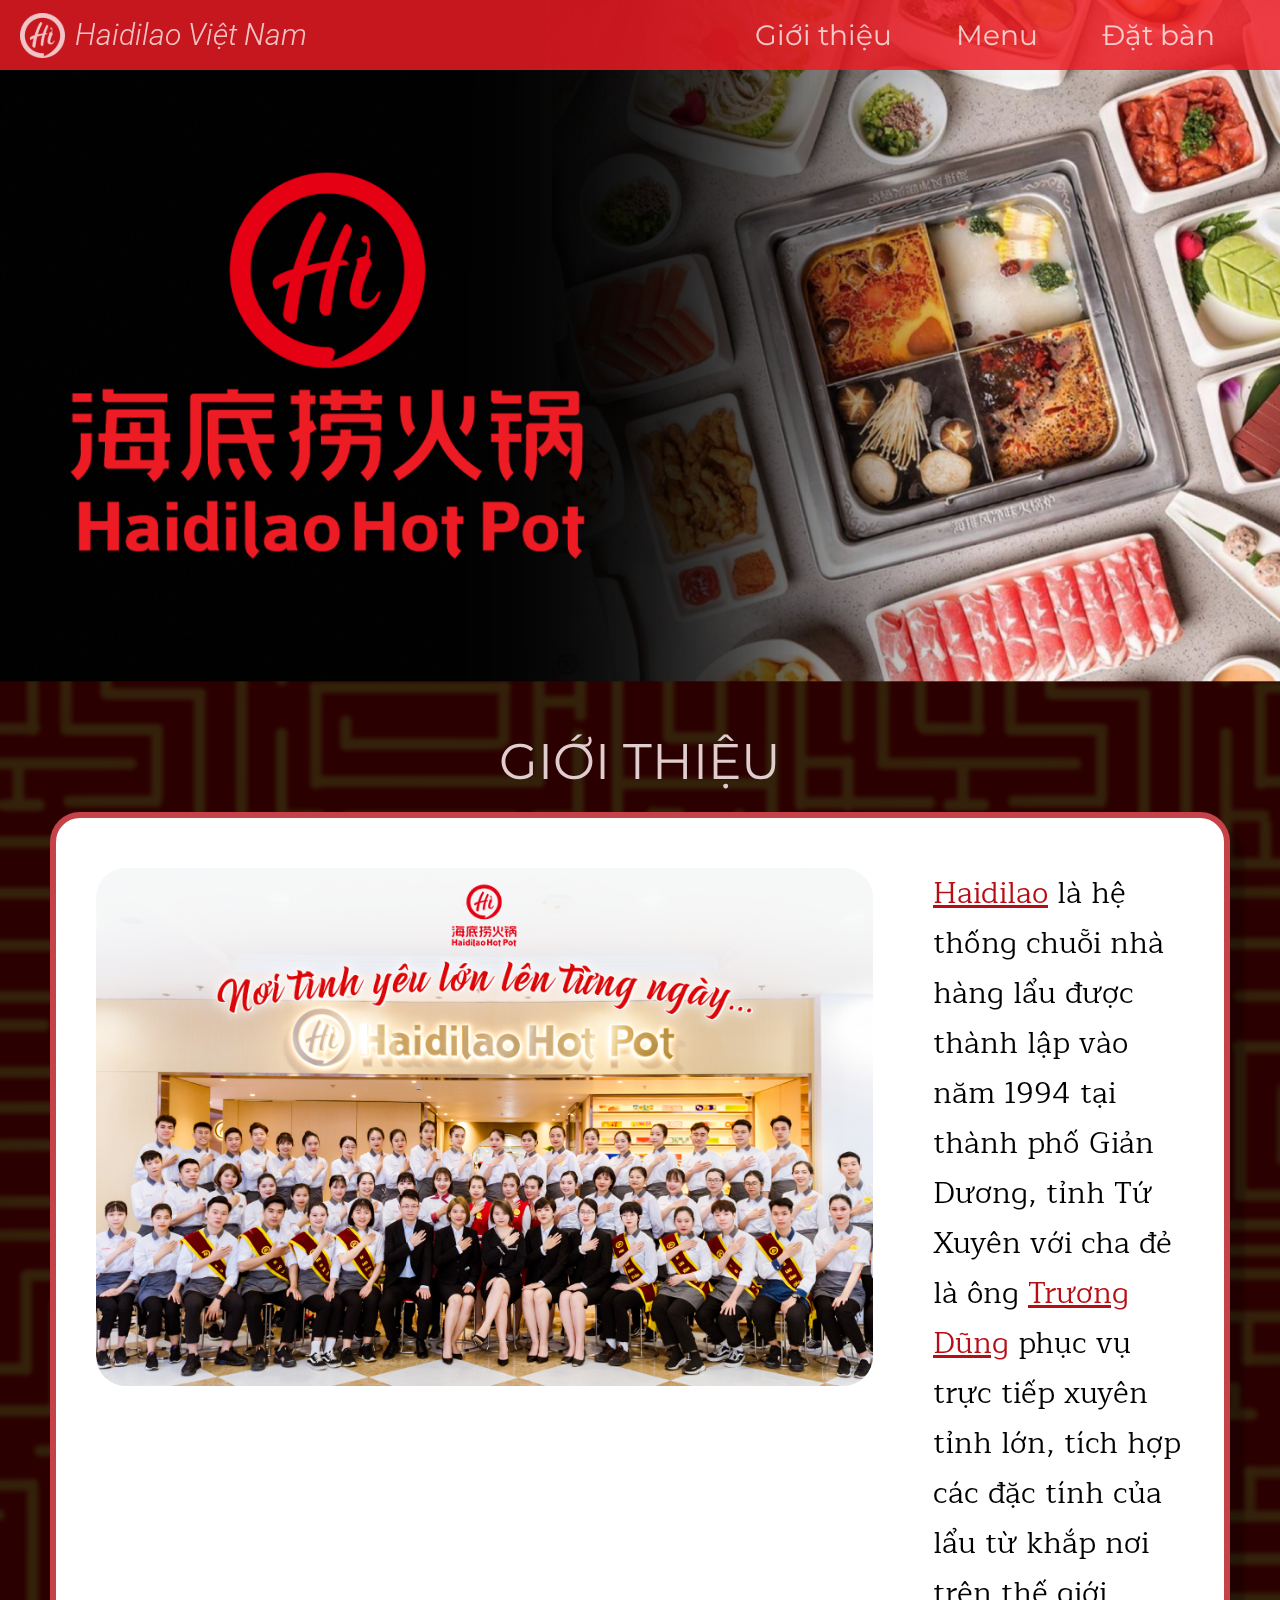
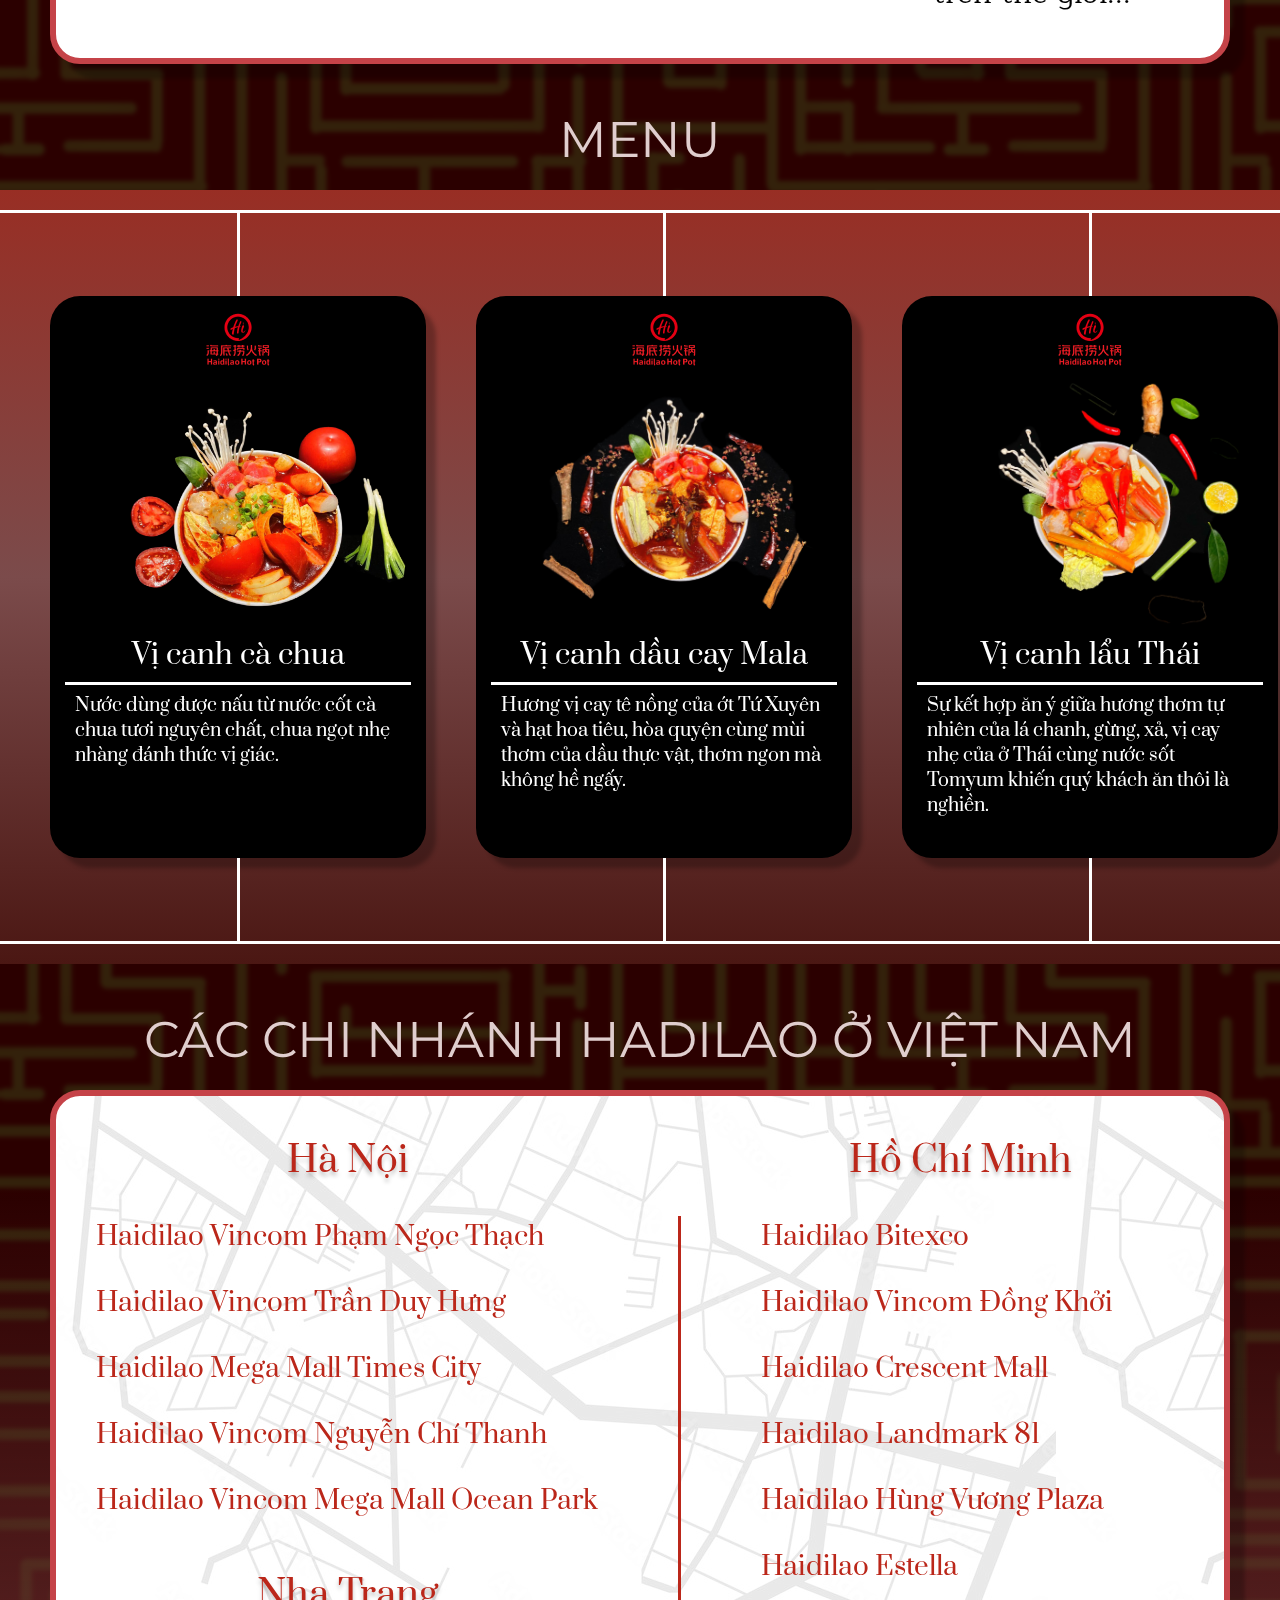
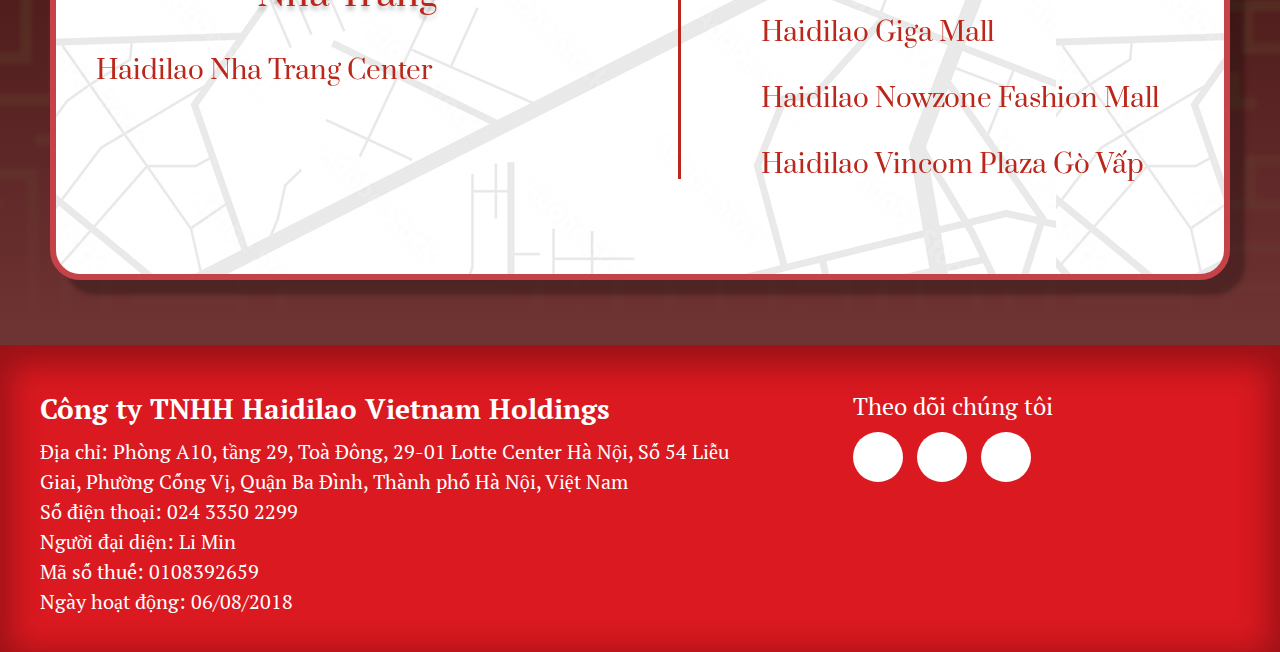
<file: index.html>
<!DOCTYPE html>
<html lang="en">

<head>
    <meta charset="UTF-8">
    <meta http-equiv="X-UA-Compatible" content="IE=edge">
    <link rel="icon" type="image/x-icon" href="./assets/img/haidilao-logo.ico">
    <meta name="viewport" content="width=device-width, initial-scale=1.0">
    <link rel="preconnect" href="https://fonts.googleapis.com">
    <link rel="preconnect" href="https://fonts.gstatic.com" crossorigin>
    <link
        href="https://fonts.googleapis.com/css2?family=Maitree:wght@300;400&family=Montserrat:wght@300;400;500&family=PT+Serif:wght@400;700&family=Prata&family=Roboto+Flex:wght@200&family=Roboto:ital,wght@0,100;0,300;0,400;0,500;0,700;0,900;1,300;1,400&display=swap"
        rel="stylesheet">
    <link rel="stylesheet" href="https://cdnjs.cloudflare.com/ajax/libs/font-awesome/6.4.0/css/all.min.css"
        integrity="sha512-iecdLmaskl7CVkqkXNQ/ZH/XLlvWZOJyj7Yy7tcenmpD1ypASozpmT/E0iPtmFIB46ZmdtAc9eNBvH0H/ZpiBw=="
        crossorigin="anonymous" referrerpolicy="no-referrer" />
    <link rel="stylesheet" href="./assets/css/lib.css">
    <link rel="stylesheet" href="./assets/css/styles.css">
    <link rel="stylesheet" href="./assets/css/responsive.css">
    <title>HaiDiLao Việt Nam</title>
</head>

<body class="box-sc">

    <header id="route">
        <a href="./index.html">
            <div id="logo">
                <div id="logo-hadilao"></div>
                Haidilao Việt Nam
            </div>
        </a>

        <div id="nav">
            <a href="./intro.html">
                <button class="btn-df btn-a btn-nav">
                    Giới thiệu
                </button>
            </a>
            <a href="./menu.html">
                <button class="btn-df btn-a btn-nav">
                    Menu
                </button>
            </a>
            <a href="./order.html"><button class="btn-df btn-a btn-nav">
                    Đặt bàn
                </button></a>

        </div>
    </header>
    <div class="container">
        <div class="bg-matrix">
            <section id="home-img">
                <img src="./assets/img/home.png" alt="">
            </section>
            <section id="intro">
                <div class="title-text">GIỚI THIỆU</div>
                <div class="box-content">
                    <img src="./assets/img/intro.png" alt="">
                    <div class="content">
                        <p><a href="https://vi.wikipedia.org/wiki/Haidilao" target="_blank">Haidilao</a> là hệ thống
                            chuỗi nhà hàng lẩu được thành lập vào năm 1994 tại thành phố Giản Dương,
                            tỉnh Tứ
                            Xuyên với cha đẻ là ông <a
                                href="https://vi.wikipedia.org/wiki/Tr%C6%B0%C6%A1ng_D%C5%A9ng_(ch%E1%BB%A7_nh%C3%A0_h%C3%A0ng)"
                                target="_blank">Trương Dũng</a> phục vụ trực tiếp xuyên tỉnh lớn, tích hợp các đặc tính
                            của lẩu
                            từ khắp nơi trên thế giới...
                        </p>
                    </div>
                </div>

            </section>
            <section id="menu">
                <div class="title-text">MENU</div>

                <div class="wrap">
                    <div class="wrap-box">
                        <div class="box-item">
                            <img class="lg-menu" src="./assets/img/logo-menu.png" alt="logo-menu">
                            <img class="food food-1" src="./assets/img/menu-1.png" alt="menu-1">
                            <div class="dt">
                                <span class="food-name">Vị canh cà chua</span>
                                <div class="divider"></div>
                                <p class="food-dt">Nước dùng được nấu từ nước cốt cà chua tươi nguyên chất, chua ngọt
                                    nhẹ nhàng đánh thức vị giác.</p>
                            </div>

                        </div>
                        <div class="box-item">
                            <img class="lg-menu" src="./assets/img/logo-menu.png" alt="logo-menu">
                            <img class="food food-2" src="./assets/img/menu-2.png" alt="menu-2">
                            <div class="dt">
                                <span class="food-name">Vị canh dầu cay Mala</span>
                                <div class="divider"></div>
                                <p class="food-dt">Hương vị cay tê nồng của ớt Tứ Xuyên và hạt hoa tiêu, hòa quyện cùng
                                    mùi thơm của dầu thực vật, thơm ngon mà không hề ngấy.</p>
                            </div>
                        </div>
                        <div class="box-item">
                            <img class="lg-menu" src="./assets/img/logo-menu.png" alt="logo-menu">
                            <img class="food food-3" src="./assets/img/menu-3.png" alt="menu-3">
                            <div class="dt">
                                <span class="food-name">Vị canh lẩu Thái</span>
                                <div class="divider"></div>
                                <p class="food-dt">Sự kết hợp ăn ý giữa hương thơm tự nhiên của lá chanh, gừng, xả, vị
                                    cay nhẹ của ở Thái cùng nước sốt Tomyum khiến quý khách ăn thôi là nghiền.</p>
                            </div>
                        </div>
                    </div>
                </div>
            </section>
            <section id="branch">
                <div class="title-text">CÁC CHI NHÁNH HADILAO Ở VIỆT NAM</div>
                <div class="box-content">
                    <div class="content-l">
                        <div class="content-wrap">
                            <span class="locate-name">Hà Nội</span>
                            <div class="locate-ds">
                                <span class="ico"><i class="fa-solid fa-location-dot"
                                        style="color: #bb271a;"></i></span>
                                <span class="locate-dt">
                                    Haidilao Vincom Phạm Ngọc Thạch
                                </span>
                                <div class="locate-tooltip">
                                    <div class="locate-tt-name">Haidilao Vincom Phạm Ngọc Thạch</div>
                                    <div class="locate-tt-dt">
                                        <span class="ico "><i class="fa-solid fa-location-dot"
                                                style="color: #000000;"></i></span>
                                        <span>
                                            Địa chỉ: Vincom Center, số 2 Phạm Ngọc Thạch, Trung Tự, Đống Đa, Hà Nội,
                                            Việt Nam
                                        </span>
                                    </div>
                                    <div class="locate-tt-dt">
                                        <span class="ico"><i class="fa-solid fa-phone"
                                                style="color: #000000;"></i></span>
                                        <span>
                                            Số điện thoại: 02433502929 - 02433502299
                                        </span>
                                    </div>
                                    <div class="locate-tt-dt">
                                        <span class="ico "><i class="fa-solid fa-clock"
                                                style="color: #000000;"></i></span>
                                        <span>
                                            Thời gian làm việc: 10:00 - 21:00
                                        </span>
                                    </div>

                                </div>
                            </div>
                            <div class="locate-ds">
                                <span class="ico"><i class="fa-solid fa-location-dot"
                                        style="color: #bb271a;"></i></span>
                                <span class="locate-dt">
                                    Haidilao Vincom Trần Duy Hưng
                                </span>
                                <div class="locate-tooltip">
                                    <div class="locate-tt-name">Haidilao Vincom Trần Duy Hưng</div>
                                    <div class="locate-tt-dt">
                                        <span class="ico "><i class="fa-solid fa-location-dot"
                                                style="color: #000000;"></i></span>
                                        <span>
                                            Địa chỉ: Vincom Center, Tầng 3, 119 Trần Duy Hưng, Trung Hoà, Cầu Giấy, Hà
                                            Nội, Việt Nam
                                        </span>
                                    </div>
                                    <div class="locate-tt-dt">
                                        <span class="ico"><i class="fa-solid fa-phone"
                                                style="color: #000000;"></i></span>
                                        <span>
                                            Số điện thoại: 02439198822 - 02439198833
                                        </span>
                                    </div>
                                    <div class="locate-tt-dt">
                                        <span class="ico "><i class="fa-solid fa-clock"
                                                style="color: #000000;"></i></span>
                                        <span>
                                            Thời gian làm việc: 10:00 - 21:00
                                        </span>
                                    </div>

                                </div>
                            </div>
                            <div class="locate-ds">
                                <span class="ico"><i class="fa-solid fa-location-dot"
                                        style="color: #bb271a;"></i></span>
                                <span class="locate-dt">
                                    Haidilao Mega Mall Times City
                                </span>
                                <div class="locate-tooltip">
                                    <div class="locate-tt-name">Haidilao Mega Mall Times City</div>
                                    <div class="locate-tt-dt">
                                        <span class="ico "><i class="fa-solid fa-location-dot"
                                                style="color: #000000;"></i></span>
                                        <span>
                                            Địa chỉ: TOWER 2,T5 TTTM VINCOM MEGA MALL TIMESCITY, P. Minh Khai, Vĩnh Tuy,
                                            Hai Bà Trưng, Hà Nội, Việt Nam
                                        </span>
                                    </div>
                                    <div class="locate-tt-dt">
                                        <span class="ico"><i class="fa-solid fa-phone"
                                                style="color: #000000;"></i></span>
                                        <span>
                                            Số điện thoại: 02439188833 - 02439188855
                                        </span>
                                    </div>
                                    <div class="locate-tt-dt">
                                        <span class="ico "><i class="fa-solid fa-clock"
                                                style="color: #000000;"></i></span>
                                        <span>
                                            Thời gian làm việc: 10:00 - 21:00
                                        </span>
                                    </div>

                                </div>
                            </div>
                            <div class="locate-ds">
                                <span class="ico"><i class="fa-solid fa-location-dot"
                                        style="color: #bb271a;"></i></span>
                                <span class="locate-dt">
                                    Haidilao Vincom Nguyễn Chí Thanh
                                </span>
                                <div class="locate-tooltip">
                                    <div class="locate-tt-name">Haidilao Vincom Nguyễn Chí Thanh</div>
                                    <div class="locate-tt-dt">
                                        <span class="ico "><i class="fa-solid fa-location-dot"
                                                style="color: #000000;"></i></span>
                                        <span>
                                            Địa chỉ: Vincom Center, 54A Đ. Nguyễn Chí Thanh, Láng Thượng, Đống Đa, Hà
                                            Nội, Việt Nam
                                        </span>
                                    </div>
                                    <div class="locate-tt-dt">
                                        <span class="ico"><i class="fa-solid fa-phone"
                                                style="color: #000000;"></i></span>
                                        <span>
                                            Số điện thoại: 02439186633 - 02439186655
                                        </span>
                                    </div>
                                    <div class="locate-tt-dt">
                                        <span class="ico "><i class="fa-solid fa-clock"
                                                style="color: #000000;"></i></span>
                                        <span>
                                            Thời gian làm việc: 10:00 - 21:00
                                        </span>
                                    </div>

                                </div>
                            </div>
                            <div class="locate-ds">
                                <span class="ico"><i class="fa-solid fa-location-dot"
                                        style="color: #bb271a;"></i></span>
                                <span class="locate-dt">
                                    Haidilao Vincom Mega Mall Ocean Park
                                </span>
                                <div class="locate-tooltip">
                                    <div class="locate-tt-name">Haidilao Vincom Mega Mall Ocean Park</div>
                                    <div class="locate-tt-dt">
                                        <span class="ico "><i class="fa-solid fa-location-dot"
                                                style="color: #000000;"></i></span>
                                        <span>
                                            Địa chỉ: Tầng 1, Vincom Mega Mall Ocean Park, Gia Lâm, Hà Nội, Việt Nam
                                        </span>
                                    </div>
                                    <div class="locate-tt-dt">
                                        <span class="ico"><i class="fa-solid fa-phone"
                                                style="color: #000000;"></i></span>
                                        <span>
                                            Số điện thoại: 02439039090 - 02439039191
                                        </span>
                                    </div>
                                    <div class="locate-tt-dt">
                                        <span class="ico "><i class="fa-solid fa-clock"
                                                style="color: #000000;"></i></span>
                                        <span>
                                            Thời gian làm việc: 10:00 - 21:00
                                        </span>
                                    </div>

                                </div>
                            </div>
                        </div>
                        <div class="content-wrap">
                            <span class="locate-name">Nha Trang</span>
                            <div class="locate-ds">
                                <span class="ico"><i class="fa-solid fa-location-dot"
                                        style="color: #bb271a;"></i></span>
                                <span class="locate-dt">
                                    Haidilao Nha Trang Center
                                </span>
                                <div class="locate-tooltip">
                                    <div class="locate-tt-name">Haidilao Nha Trang Center</div>
                                    <div class="locate-tt-dt">
                                        <span class="ico "><i class="fa-solid fa-location-dot"
                                                style="color: #000000;"></i></span>
                                        <span>
                                            Địa chỉ: Tầng 3, Nha Trang Center, 20 Trần Phú, Lộc Thọ, Nha Trang, Khánh
                                            Hòa, Việt Nam
                                        </span>
                                    </div>
                                    <div class="locate-tt-dt">
                                        <span class="ico"><i class="fa-solid fa-phone"
                                                style="color: #000000;"></i></span>
                                        <span>
                                            Số điện thoại: 0356129088
                                        </span>
                                    </div>
                                    <div class="locate-tt-dt">
                                        <span class="ico "><i class="fa-solid fa-clock"
                                                style="color: #000000;"></i></span>
                                        <span>
                                            Thời gian làm việc: 10:00 - 22:00
                                        </span>
                                    </div>

                                </div>
                            </div>

                        </div>
                    </div>
                    <div class="divider-vtc"></div>
                    <div class="content-r">
                        <div class="content-wrap">
                            <span class="locate-name">Hồ Chí Minh</span>
                            <div class="locate-ds">
                                <span class="ico"><i class="fa-solid fa-location-dot"
                                        style="color: #bb271a;"></i></span>
                                <span class="locate-dt">
                                    Haidilao Bitexco
                                </span>
                                <div class="locate-tooltip">
                                    <div class="locate-tt-name">Haidilao Bitexco</div>
                                    <div class="locate-tt-dt">
                                        <span class="ico "><i class="fa-solid fa-location-dot"
                                                style="color: #000000;"></i></span>
                                        <span>
                                            Địa chỉ: Tháp Bitexco Financial Tower.Ngô Đức Kế, Bến Nghé, Quận 1, Thành
                                            phố Hồ Chí Minh, Việt Nam
                                        </span>
                                    </div>
                                    <div class="locate-tt-dt">
                                        <span class="ico"><i class="fa-solid fa-phone"
                                                style="color: #000000;"></i></span>
                                        <span>
                                            Số điện thoại: 02822539155 - 02822539156
                                        </span>
                                    </div>
                                    <div class="locate-tt-dt">
                                        <span class="ico "><i class="fa-solid fa-clock"
                                                style="color: #000000;"></i></span>
                                        <span>
                                            Thời gian làm việc: 10:00 - 21:00
                                        </span>
                                    </div>

                                </div>
                            </div>
                            <div class="locate-ds">
                                <span class="ico"><i class="fa-solid fa-location-dot"
                                        style="color: #bb271a;"></i></span>
                                <span class="locate-dt">
                                    Haidilao Vincom Đồng Khởi
                                </span>
                                <div class="locate-tooltip">
                                    <div class="locate-tt-name">Haidilao Vincom Đồng Khởi</div>
                                    <div class="locate-tt-dt">
                                        <span class="ico "><i class="fa-solid fa-location-dot"
                                                style="color: #000000;"></i></span>
                                        <span>
                                            Địa chỉ: Vincom Đồng Khởi, L3-8, Lê Thánh Tôn, Quận 1, TP Hồ Chí Minh,Việt
                                            Nam
                                        </span>
                                    </div>
                                    <div class="locate-tt-dt">
                                        <span class="ico"><i class="fa-solid fa-phone"
                                                style="color: #000000;"></i></span>
                                        <span>
                                            Số điện thoại: 02862731000 - 02862731001
                                        </span>
                                    </div>
                                    <div class="locate-tt-dt">
                                        <span class="ico "><i class="fa-solid fa-clock"
                                                style="color: #000000;"></i></span>
                                        <span>
                                            Thời gian làm việc: 10:00 - 20:00
                                        </span>
                                    </div>

                                </div>
                            </div>
                            <div class="locate-ds">
                                <span class="ico"><i class="fa-solid fa-location-dot"
                                        style="color: #bb271a;"></i></span>
                                <span class="locate-dt">
                                    Haidilao Crescent Mall
                                </span>
                                <div class="locate-tooltip">
                                    <div class="locate-tt-name">Haidilao Crescent Mall</div>
                                    <div class="locate-tt-dt">
                                        <span class="ico "><i class="fa-solid fa-location-dot"
                                                style="color: #000000;"></i></span>
                                        <span>
                                            Địa chỉ: 101 Tôn Dật Tiên, Tân Phú, Quận 7, Thành phố Hồ Chí Minh, Việt Nam
                                        </span>
                                    </div>
                                    <div class="locate-tt-dt">
                                        <span class="ico"><i class="fa-solid fa-phone"
                                                style="color: #000000;"></i></span>
                                        <span>
                                            Số điện thoại: 0988135511 - 0988135522
                                        </span>
                                    </div>
                                    <div class="locate-tt-dt">
                                        <span class="ico "><i class="fa-solid fa-clock"
                                                style="color: #000000;"></i></span>
                                        <span>
                                            Thời gian làm việc: 10:00 - 21:00
                                        </span>
                                    </div>

                                </div>
                            </div>
                            <div class="locate-ds">
                                <span class="ico"><i class="fa-solid fa-location-dot"
                                        style="color: #bb271a;"></i></span>
                                <span class="locate-dt">
                                    Haidilao Landmark 81
                                </span>
                                <div class="locate-tooltip">
                                    <div class="locate-tt-name">Haidilao Landmark 81</div>
                                    <div class="locate-tt-dt">
                                        <span class="ico "><i class="fa-solid fa-location-dot"
                                                style="color: #000000;"></i></span>
                                        <span>
                                            Địa chỉ: The Park, 208 Nguyễn Hữu Cảnh, Vinhomes Tân Cảng, Bình Thạnh, TP Hồ
                                            Chí Minh, Việt Nam
                                        </span>
                                    </div>
                                    <div class="locate-tt-dt">
                                        <span class="ico"><i class="fa-solid fa-phone"
                                                style="color: #000000;"></i></span>
                                        <span>
                                            Số điện thoại: 0862721088 - 0862721099
                                        </span>
                                    </div>
                                    <div class="locate-tt-dt">
                                        <span class="ico "><i class="fa-solid fa-clock"
                                                style="color: #000000;"></i></span>
                                        <span>
                                            Thời gian làm việc: 10:00 - 21:00
                                        </span>
                                    </div>

                                </div>
                            </div>
                            <div class="locate-ds">
                                <span class="ico"><i class="fa-solid fa-location-dot"
                                        style="color: #bb271a;"></i></span>
                                <span class="locate-dt">
                                    Haidilao Hùng Vương Plaza
                                </span>
                                <div class="locate-tooltip">
                                    <div class="locate-tt-name">Haidilao Hùng Vương Plaza</div>
                                    <div class="locate-tt-dt">
                                        <span class="ico "><i class="fa-solid fa-location-dot"
                                                style="color: #000000;"></i></span>
                                        <span>
                                            Địa chỉ: 126 Đường Hùng Vương, Phường 4, Quận 5, Thành phố Hồ Chí Minh, Việt
                                            Nam
                                        </span>
                                    </div>
                                    <div class="locate-tt-dt">
                                        <span class="ico"><i class="fa-solid fa-phone"
                                                style="color: #000000;"></i></span>
                                        <span>
                                            Số điện thoại: 0865795099 - 0865792088
                                        </span>
                                    </div>
                                    <div class="locate-tt-dt">
                                        <span class="ico "><i class="fa-solid fa-clock"
                                                style="color: #000000;"></i></span>
                                        <span>
                                            Thời gian làm việc: 10:00 - 21:30
                                        </span>
                                    </div>

                                </div>
                            </div>
                            <div class="locate-ds">
                                <span class="ico"><i class="fa-solid fa-location-dot"
                                        style="color: #bb271a;"></i></span>
                                <span class="locate-dt">
                                    Haidilao Estella
                                </span>
                                <div class="locate-tooltip">
                                    <div class="locate-tt-name">Haidilao Estella</div>
                                    <div class="locate-tt-dt">
                                        <span class="ico "><i class="fa-solid fa-location-dot"
                                                style="color: #000000;"></i></span>
                                        <span>
                                            Địa chỉ: Estella Height, 88 Đường Song Hành, An Phú, Quận 2, TP Hồ Chí Minh,
                                            Việt Nam
                                        </span>
                                    </div>
                                    <div class="locate-tt-dt">
                                        <span class="ico"><i class="fa-solid fa-phone"
                                                style="color: #000000;"></i></span>
                                        <span>
                                            Số điện thoại: 0339680011 - 0339680022
                                        </span>
                                    </div>
                                    <div class="locate-tt-dt">
                                        <span class="ico "><i class="fa-solid fa-clock"
                                                style="color: #000000;"></i></span>
                                        <span>
                                            Thời gian làm việc: 10:00 - 21:00
                                        </span>
                                    </div>

                                </div>
                            </div>
                            <div class="locate-ds">
                                <span class="ico"><i class="fa-solid fa-location-dot"
                                        style="color: #bb271a;"></i></span>
                                <span class="locate-dt">
                                    Haidilao Giga Mall
                                </span>
                                <div class="locate-tooltip">
                                    <div class="locate-tt-name">Haidilao Giga Mall</div>
                                    <div class="locate-tt-dt">
                                        <span class="ico "><i class="fa-solid fa-location-dot"
                                                style="color: #000000;"></i></span>
                                        <span>
                                            Địa chỉ: Gigamall, 242 Phạm Văn Đồng, Thủ Đức, Thành phố Hồ Chí Minh, Việt
                                            Nam
                                        </span>
                                    </div>
                                    <div class="locate-tt-dt">
                                        <span class="ico"><i class="fa-solid fa-phone"
                                                style="color: #000000;"></i></span>
                                        <span>
                                            Số điện thoại: 0988879607
                                        </span>
                                    </div>
                                    <div class="locate-tt-dt">
                                        <span class="ico "><i class="fa-solid fa-clock"
                                                style="color: #000000;"></i></span>
                                        <span>
                                            Thời gian làm việc: 10:00 - 22:00
                                        </span>
                                    </div>

                                </div>
                            </div>
                            <div class="locate-ds">
                                <span class="ico"><i class="fa-solid fa-location-dot"
                                        style="color: #bb271a;"></i></span>
                                <span class="locate-dt">
                                    Haidilao Nowzone Fashion Mall
                                </span>
                                <div class="locate-tooltip">
                                    <div class="locate-tt-name">Haidilao Nowzone Fashion Mall</div>
                                    <div class="locate-tt-dt">
                                        <span class="ico "><i class="fa-solid fa-location-dot"
                                                style="color: #000000;"></i></span>
                                        <span>
                                            Địa chỉ: 235 Nguyễn Văn Cừ, Phường Nguyễn Cư Trinh, Quận 1, TP Hồ Chí Minh,
                                            Việt Nam
                                        </span>
                                    </div>
                                    <div class="locate-tt-dt">
                                        <span class="ico"><i class="fa-solid fa-phone"
                                                style="color: #000000;"></i></span>
                                        <span>
                                            Số điện thoại: 0862000271 - 0862000273
                                        </span>
                                    </div>
                                    <div class="locate-tt-dt">
                                        <span class="ico "><i class="fa-solid fa-clock"
                                                style="color: #000000;"></i></span>
                                        <span>
                                            Thời gian làm việc: 10:00 - 22:00
                                        </span>
                                    </div>

                                </div>
                            </div>
                            <div class="locate-ds">
                                <span class="ico"><i class="fa-solid fa-location-dot"
                                        style="color: #bb271a;"></i></span>
                                <span class="locate-dt">
                                    Haidilao Vincom Plaza Gò Vấp
                                </span>
                                <div class="locate-tooltip">
                                    <div class="locate-tt-name">Haidilao Vincom Plaza Gò Vấp</div>
                                    <div class="locate-tt-dt">
                                        <span class="ico "><i class="fa-solid fa-location-dot"
                                                style="color: #000000;"></i></span>
                                        <span>
                                            Địa chỉ: Tầng 1, TTTM Vincom, 12 Phan Văn Trị, Phường 7, Gò Vấp, TP Hồ Chí
                                            Minh, Việt Nam
                                        </span>
                                    </div>
                                    <div class="locate-tt-dt">
                                        <span class="ico"><i class="fa-solid fa-phone"
                                                style="color: #000000;"></i></span>
                                        <span>
                                            Số điện thoại: 0816000015
                                        </span>
                                    </div>
                                    <div class="locate-tt-dt">
                                        <span class="ico "><i class="fa-solid fa-clock"
                                                style="color: #000000;"></i></span>
                                        <span>
                                            Thời gian làm việc: 10:00 - 23:00
                                        </span>
                                    </div>

                                </div>
                            </div>
                        </div>
                    </div>
                </div>

            </section>
        </div>

    </div>
    <footer id="footer">
        <div class="pos">
            <div>
                <span class="tx footer-tt">Công ty TNHH Haidilao Vietnam Holdings</span>
                <span class="tx footer-dt">
                    <span style="font-weight: 500;"> Địa chỉ:</span> Phòng A10, tầng 29, Toà Đông, 29-01 Lotte Center Hà
                    Nội, Số 54 Liễu Giai, Phường Cống Vị, Quận
                    Ba Đình, Thành phố Hà Nội, Việt Nam
                </span>
                <span class="tx footer-dt">
                    <span style="font-weight: 500;"> Số điện thoại:</span> 024 3350 2299
                </span>
                <span class="tx footer-dt">
                    <span style="font-weight: 500;"> Người đại diện:</span> Li Min
                </span>
                <span class="tx footer-dt">
                    <span style="font-weight: 500;"> Mã số thuế: </span>0108392659
                </span>
                <span class="tx footer-dt">
                    <span style="font-weight: 500;"> Ngày hoạt động:</span> 06/08/2018
                </span>
            </div>

        </div>
        <div class="contact">
            <span style="color:white; font-size: 24px;">Theo dõi chúng tôi</span>
            <div class="footer-ico">
                <a href="https://www.facebook.com/HaidilaoVietnam" target="_blank"><span class="ico ico-ct"><i
                            class="fa-brands fa-facebook-f"></i></span></a>
                <a href="https://www.instagram.com/haidilao_vietnam/" target="_blank"><span class="ico ico-ct"><i
                            class="fa-brands fa-instagram"></i></span></a>
                <a href="https://www.tiktok.com/@haidilaovietnam" target="_blank"><span class="ico ico-ct"><i
                            class="fa-brands fa-tiktok"></i></span></a>
            </div>
        </div>
    </footer>
</body>

</html>
</file>
<file: assets/css/lib.css>
.btn-df{
    border: none;
    outline: none;
    background-color: transparent;
    cursor: pointer;
}
section{
    margin-bottom: 20px;
}
.btn-a{
    color: rgba(255, 255, 255, 0.75);
}
.btn-menu{
    color: black;
    padding: 0 20px;
    font-family: 'Montserrat', sans-serif;

    font-size: 32px;
}
.divider-btn{
    height: 30px;
    width: 2px;
    background-color: black;
}
.btn-menu:last-child{
    border-right: none;
}
.btn-nav{
    height: 70px;
    transition: color 0.25s;
    font-size: 28px;
    padding: 10px 15px;
    margin-right: 30px;
    font-family: 'Montserrat', sans-serif;
}
.btn-nav:hover{
    color: white !important;
    text-shadow: 0px 2px 6px rgba(255, 255, 255, 0.3);
}
</file>
<file: assets/css/styles.css>
* {
  margin: 0;
  padding: 0;
  box-sizing: border-box;
}

body {
  width: 100vw;
  text-rendering: optimizeSpeed;
  overflow: hidden auto;
}
.container {
  background-image: url("../img/bg.png");
}
/* width */
.box-sc::-webkit-scrollbar {
  width: 10px;
  border-radius: 8px;
}

/* Track */
.box-sc::-webkit-scrollbar-track {
  background: #f1f1f1;
  border-radius: 8px;
}

/* Handle */
.box-sc::-webkit-scrollbar-thumb {
  background: #888;
  border-radius: 8px;
}

/* Handle on hover */
.box-sc::-webkit-scrollbar-thumb:hover {
  background: #555;
  border-radius: 8px;
}
#route {
  color: rgba(255, 255, 255, 0.75);
  width: 100%;
  background-color: rgba(237, 28, 36, 0.84);
  height: 70px;
  position: fixed;
  display: flex;
  align-items: center;
  justify-content: space-between;
  padding: 0 20px;
  z-index: 100;
}
#route a{
  text-decoration: none;
  color: inherit;
}

#logo {
  display: flex;
  align-items: center;
  font-family: "Roboto", sans-serif;
  font-style: italic;
  font-weight: 300;
  font-size: 30px;
  cursor: pointer;
  line-height: 38px;
  transition: all 0.25s;
}
#logo:hover {
  color: white !important;
  text-shadow: 0px 2px 6px rgba(255, 255, 255, 0.3);
}
#logo:hover #logo-hadilao {
  background-image: url("../img/hadilao-atv.svg") !important;
  width: 45px;
  height: 45px;
  margin-right: 10px;
}
#logo #logo-hadilao {
  width: 45px;
  height: 45px;
  margin-right: 10px;
  background-image: url("../img/haidilao.svg");
}

#home-img img {
  width: 100%;
}


#intro .box-content {
  background: #ffffff;
  border: 6px solid #c54348;
  box-shadow: 15px 15px 4px rgba(0, 0, 0, 0.25);
  border-radius: 30px;
  display: flex;
  max-width: 1300px;
  padding: 40px 40px;
  font-family: "Maitree", serif;
  width: 100%;
  font-size: 30px;
}
#intro .box-content > * {
  margin-top: 10px;
}
#intro .box-content a {
  color: #b70d14;
  cursor: pointer;
}
#intro .content {
  margin-left: 30px;
}
#intro img {
  margin-right: 30px;
  width: 698px;
  height: 518px;
  width: 100%;
  border-radius: 30px;
  object-fit: cover;
}
#intro {
  display: flex;
  align-items: center;
  flex-direction: column;
  padding: 15px 50px;
  margin-top: 0;
}

.bg-matrix {
  background: linear-gradient(
    180deg,
    rgba(0, 0, 0, 0.8) 78.65%,
    #6f3434 99.99%,
    #a1a1a1 100%
  );
  backdrop-filter: blur(2px);
}

section .title-text {
  font-family: "Montserrat", sans-serif;
  text-align: center;
  font-size: 50px;
  margin: 10px 0 20px 0;
  color: #e0cece;
  font-weight: 400;
  letter-spacing: 0;
}

#menu .wrap {
  height: 774px;
  background: linear-gradient(180deg, #982e24 0%, #7b4b4b 50%, #4b1713 100%);
  width: 100%;
  padding: 20px 0px;
}
#menu .wrap .wrap-box {
  border-top: 3px solid white;
  border-bottom: 3px solid white;
  padding: 50px 50px;
  overflow: auto hidden;
  display: flex;
  flex-wrap: nowrap;
  align-items: center;
  overflow-x: auto;
  height: 100%;
  max-height: 774px;
}

#menu .wrap .wrap-box .box-item {
  background: #000000;
  box-shadow: 10px 10px 4px rgba(0, 0, 0, 0.25);
  border-radius: 30px;
  margin-right: 50px;
  width: 376px;
  flex: 0 0 auto;
  height: 562px;
  display: flex;
  align-items: center;
  flex-direction: column;
  justify-content: flex-start;
  transition: all 0.4s;
  padding: 10px;
  position: relative;
}
#menu .wrap .wrap-box .box-item::before {
  content: "";
  display: block;
  position: absolute;
  background-color: white;
  width: 3px;
  top: -100px;
  z-index: 2;
  height: 100px;
}
#menu .wrap .wrap-box .box-item::after {
  content: "";
  display: block;
  position: absolute;
  background-color: white;
  width: 3px;
  bottom: -100px;
  z-index: 2;
  height: 100px;
}
#menu {
  cursor: pointer;
  font-family: "Prata", serif;
  display: flex;
  align-items: center;
  flex-direction: column;
  margin-top: 0;
  position: relative;
  color: white;
}
#menu .lg-menu {
  width: 77px;
  height: 68px;
  transition: all 0.3s;
}
#menu .food {
  width: 90%;
  position: absolute;
  top: 50px;
  z-index: 3;
  transition: all 0.3s;
}

.food-2 {
  margin-top: 20px;
}
#menu .dt {
  position: absolute;
  display: flex;
  align-items: center;
  padding: 0px 15px 15px 15px;
  flex-direction: column;
  z-index: 10;
  top: 340px;
}
#menu .food-name {
  font-size: 28px;
  transition: all 0.3s;
}
#menu .food-dt {
  font-size: 18px;
  transition: all 0.3s;

  padding: 0 10px;
}
.divider {
  position: relative;
  z-index: 10;
  width: 100%;
  height: 3px;
  background-color: white;
  margin: 8px 0;
}
#menu .wrap .wrap-box .box-item:hover {
  transform: scale(1.05);
}
#menu .wrap .wrap-box .box-item:hover .food {
  transform: scale(1.1) rotate(15deg);
}
#menu .wrap .wrap-box .box-item:hover .lg-menu {
  transform: scale(1.2);
}
#menu .wrap .wrap-box .box-item:hover .food-name {
  transform: scale(1.2);
}
#menu .wrap .wrap-box .box-item:hover .food-dt {
  transform: scale(1.05);
}
#branch {
  margin-top: 40px;
  margin-bottom: 0 !important;
  display: flex;
  align-items: center;
  flex-direction: column;
  padding: 15px 50px;
  margin-top: 0;
}
#branch .box-content {
  background: url("../img/locate.png");
  border: 6px solid #c54348;
  box-shadow: 15px 15px 4px rgba(0, 0, 0, 0.25);
  border-radius: 30px;
  display: flex;
  max-width: 1300px;
  padding: 40px 40px;
  width: 100%;
  font-size: 30px;
  color: #bb271a;
  font-family: "Prata", serif;
  margin-bottom: 50px;
}

#branch .locate-name {
  font-weight: 400;
  font-size: 36px;
  margin-bottom: 30px;
  display: block;
  text-align: center;
  text-shadow: 0px 4px 4px rgba(0, 0, 0, 0.25);
}
#branch .locate-dt {
  font-weight: 400;
  font-size: 26px;
}
.divider-vtc {
  background-color: #bb271a;
  width: 3px;
 
  margin: 80px 80px 0px 80px;
  margin-bottom: 55px;
}
#branch .locate-ds {
  margin-bottom: 25px;
  cursor: default;
  position: relative;
}
#branch .locate-tooltip {
  position: absolute;
  background: #ffffff;
  box-shadow: 0px 4px 6px rgba(0, 0, 0, 0.25);
  border-radius: 20px;
  color: black;
  padding: 15px 20px;
  font-family: "Roboto", sans-serif;

  width: 500px;
  z-index: 20;
  display: none;
}
.locate-ds:hover .locate-tooltip {
  display: block !important;
}
.locate-ds:active .locate-tooltip {
  display: block !important;
}
#branch .locate-tooltip .locate-tt-name {
  font-size: 28px;
  font-weight: 600;
  margin-bottom: 10px;
}
.content-wrap {
  margin-bottom: 50px;
}

.locate-tooltip .locate-tt-dt {
  font-size: 20px;
  display: flex;
  margin-bottom: 5px;
}
.locate-tooltip .locate-tt-dt .ico {
  margin-right: 10px;
}

#footer {
  background: rgb(214 0 8 / 90%);
  box-shadow: inset 0px 10px 30px 10px rgba(51, 7, 7, 0.39);
  display: flex;
  font-family: 'PT Serif', serif;
  padding: 35px 30px 25px 30px;
}
#footer .contact{
  flex:1;
  padding:10px;
  padding-left: 20px;

}
#footer .pos{
  flex: 2;
  color: white;
  padding:10px;
  padding-right: 20px;



}
#footer .pos>div{
  max-width: 700px;

}
#footer .tx{
  display: block;
}
.footer-tt{
  font-size: 28px;
  font-weight: 600;
  margin-bottom: 10px;
}
.footer-dt{
  font-size: 20px;
  line-height: 30px;
}
.ico-ct{
  width: 50px;
  height: 50px;
  margin-right: 10px;
  background-color: white;
  border-radius: 50%;
  display: inline-flex;
  justify-content: center;
  cursor: pointer;
  align-items: center;
}
.ico-ct i{
  font-size: 27px;
  color:   rgb(214 0 8 / 90%);
}
.footer-ico{
  margin-top: 10px;
}
.footer-ico a{
  text-decoration: none;
}
</file>
<file: assets/css/responsive.css>
@media only screen and (min-width: 1350px) {
  #menu .wrap .wrap-box {
    justify-content: space-around;
  }
}
@media only screen and (max-width: 1200px) {
  #intro .box-content {
    flex-wrap: wrap;
  }
  #intro img {
    margin-right: 0;
  }
  #intro .content {
    margin-left: 0;
  }
  #branch .locate-dt {
    font-size: 20px;
  }
  #branch .locate-name {
    font-size: 30px;
  }
}
@media only screen and (max-width: 1100px) {
  #menu .wrap .wrap-box .box-item {
    background: #000000;
    box-shadow: 10px 10px 4px rgba(0, 0, 0, 0.25);
    border-radius: 30px;
    margin-right: 50px;
    width: 338px;
    flex: 0 0 auto;
    height: 506px;
  }
  #menu .food-name {
    font-size: 25px;
  }
  #menu .food-dt {
    font-size: 15px;
  }
}
@media only screen and (max-width: 900px) {
  #branch .box-content {
    flex-direction: column;
    justify-content: center;
  }
  .divider-vtc {
    display: none;
  }
  #branch .locate-tooltip {
    width: 100%;
  }
}
@media only screen and (max-width: 600px) {
  #menu .wrap .wrap-box .box-item {
    background: #000000;
    box-shadow: 10px 10px 4px rgba(0, 0, 0, 0.25);
    border-radius: 30px;
    margin-right: 50px;
    width: 263px;
    flex: 0 0 auto;
    height: 393px;
  }
  #menu .wrap {
    height: 600px;
  }
  .locate-tooltip .locate-tt-dt {
    font-size: 16px;
  }
  #branch .locate-tooltip .locate-tt-name {
    font-size: 24px;
    font-weight: 500;
  }
}
@media only screen and (max-width: 800px) {
  .btn-nav {
    font-size: 22px;
    margin-right: 0px;
  }
  #logo {
    font-size: 26px;
  }
}
@media only screen and (max-width: 700px) {
  .footer-tt {
    font-size: 25px;
    font-weight: 500;
    margin-bottom: 10px;
  }
  .footer-dt {
    font-size: 16px;
    line-height: 30px;
  }
  .ico-ct {
    width: 40px;
    height: 40px;
    margin-top: 5px;
  }
  .ico-ct i {
    font-size: 20px;
  }
  .order-form .title {
    font-size: 30px;
  }
  .btn-css {
    font-size: 20px;
    margin: 0 auto;
    width: 150px;
    height: 50px;
  }
}
</file>
